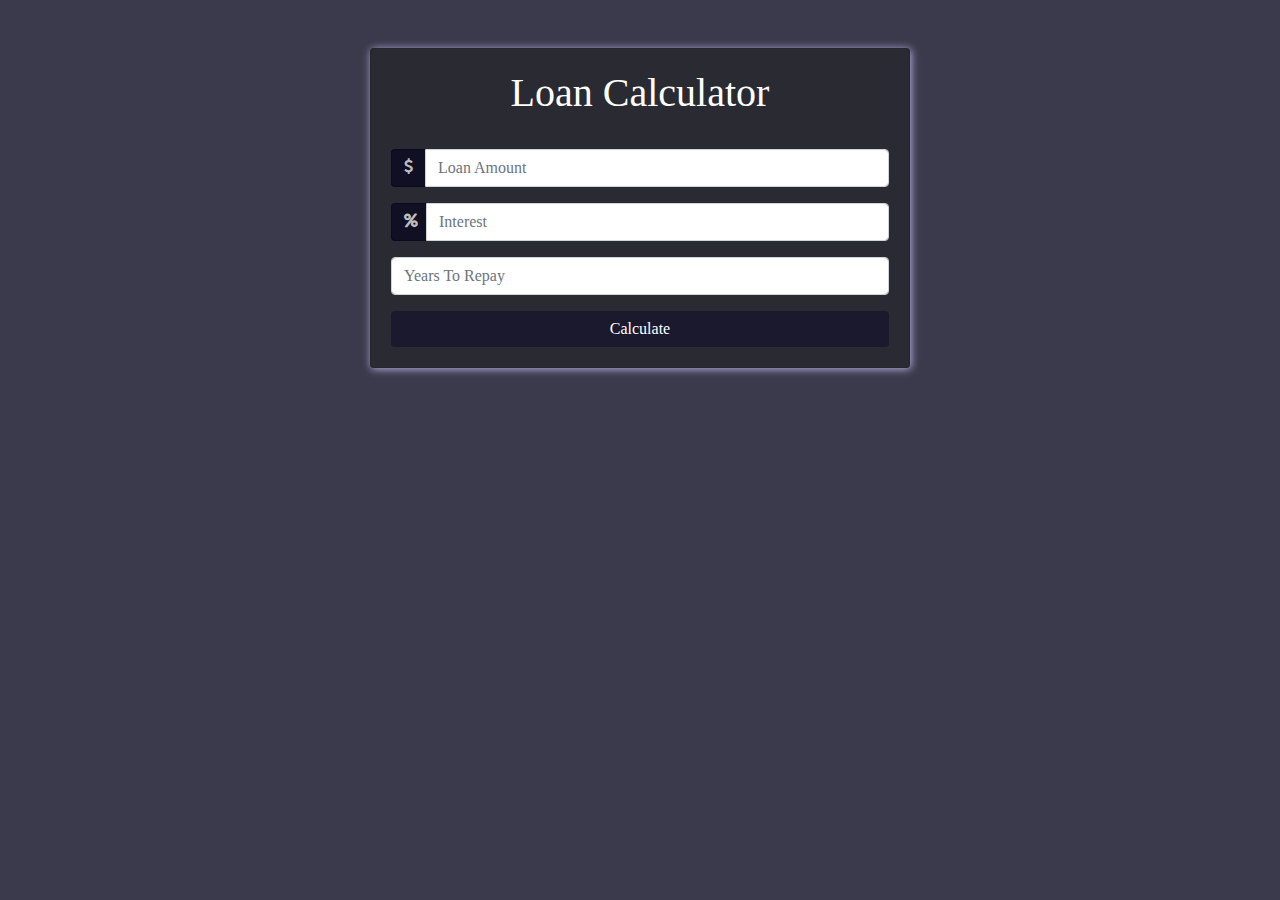
<file: Day-0-17-Feb-2020/index.html>
<!DOCTYPE html>
<html lang="en">
  <head>
    <meta charset="UTF-8" />
    <meta name="viewport" content="width=device-width, initial-scale=1.0" />
    <!-- Favicon -->
    <link rel="shortcut icon" href="./Img/favicon.png" type="image/x-icon">
    <!-- Bootstrap Link -->
    <link
      rel="stylesheet"
      href="https://stackpath.bootstrapcdn.com/bootstrap/4.4.1/css/bootstrap.min.css"
      integrity="sha384-Vkoo8x4CGsO3+Hhxv8T/Q5PaXtkKtu6ug5TOeNV6gBiFeWPGFN9MuhOf23Q9Ifjh"
      crossorigin="anonymous"
    />
    <!-- Font Awesome Link -->
    <link
      href="https://stackpath.bootstrapcdn.com/font-awesome/4.7.0/css/font-awesome.min.css"
      rel="stylesheet"
      integrity="sha384-wvfXpqpZZVQGK6TAh5PVlGOfQNHSoD2xbE+QkPxCAFlNEevoEH3Sl0sibVcOQVnN"
      crossorigin="anonymous"
    />
    <!-- My CSS Styles -->
    <link rel="stylesheet" href="style.css">
    <title>Loan Calculator</title>
  </head>
  <body>
    <div class="container">
      <div class="row">
        <div class="col-md-6 mx-auto">
          <div class="card card-body text-center mt-5">
            <h1 class="heading display-5">Loan Calculator</h1>
            <form id="calculator-form">
              <div class="form-group mt-4">
                <div class="input-group">
                  <div class="input-group-prepend">
                    <i class="fa fa-usd input-group-text  pt-2"></i>
                  </div>
                  <input type="number" id="amount" class="form-control" placeholder="Loan Amount">
                </div>
              </div>
              <div class="form-group">
                <div class="input-group">
                  <div class="input-group-prepend">
                    <i class="fa fa-percent input-group-text pt-2 pr-2"></i>
                  </div>
                  <input type="number" id="interest" class="form-control" placeholder="Interest">
                </div>
              </div>
              <div class="form-group">
                <div class="input-group">
                  <input type="number" id="years" class="form-control" placeholder="Years To Repay">
                </div>
              </div>
              <button type="submit" class="btn btn-dark btn-block calculate">Calculate</button>
            </form>
            <!-- Result Section -->
            <div id="results" class="pt-4 mt-4">
              <h4 class="mb-4">Results</h4>
              <div class="form-group">
                <div class="input-group">
                  <div class="input-group-prepend">
                    <span class="input-group-text result-input">Monthly Payment</span>
                  </div>
                  <input type="number" disabled class="form-control">
                </div>
              </div>
              <div class="form-group">
                <div class="input-group">
                  <div class="input-group-prepend">
                    <span class="input-group-text result-input">Total Payment</span>
                  </div>
                  <input type="number" disabled class="form-control">
                </div>
              </div>
              <div class="form-group">
                <div class="input-group">
                  <div class="input-group-prepend">
                    <span class="input-group-text result-input">Total Interest</span>
                  </div>
                  <input type="number" disabled class="form-control">
                </div>
              </div>
          </div>
        </div>
      </div>
    </div>
    <!-- Script File -->
    <script src="script.js"></script>
  </body>
</html>
</file>
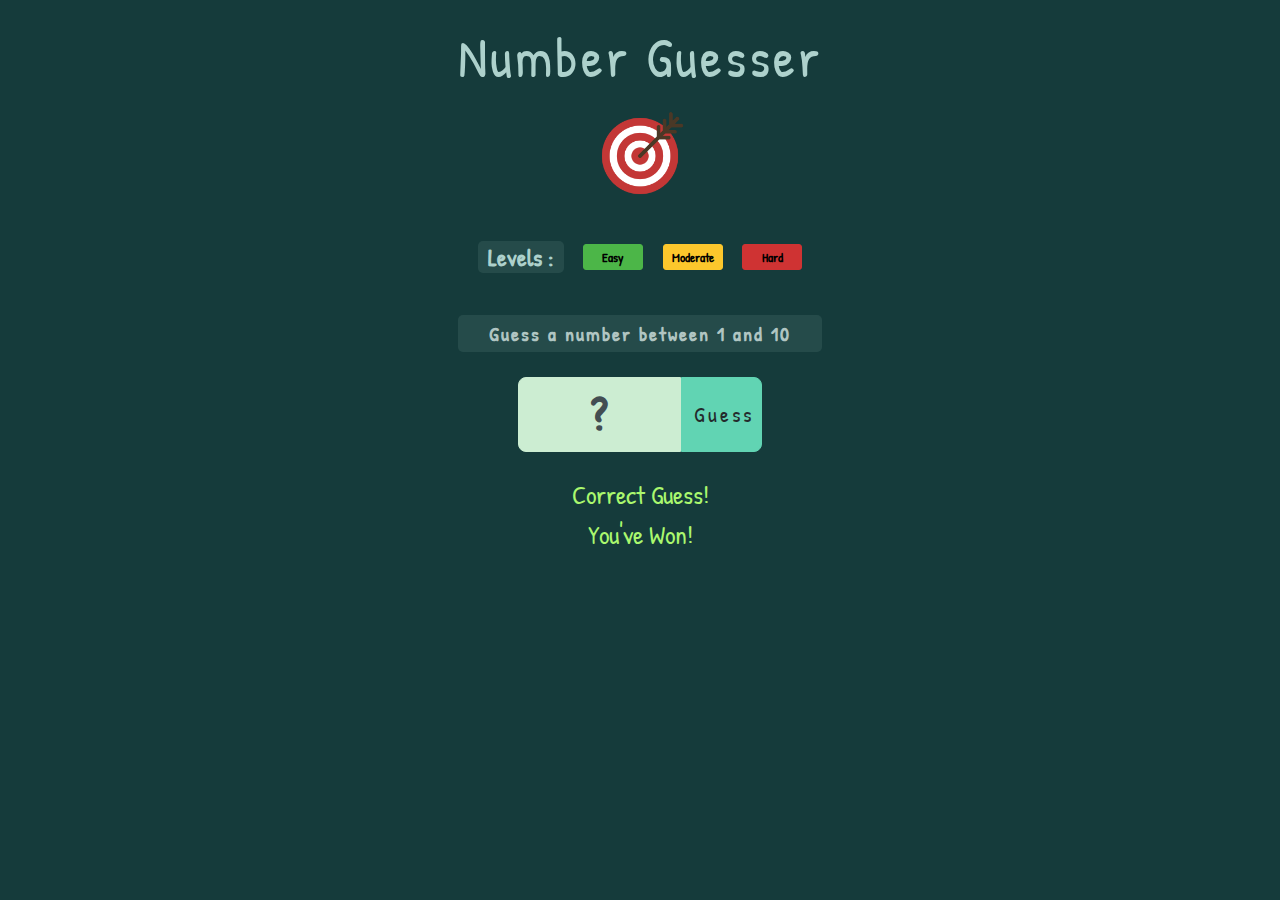
<file: Day-3-20-Feb-2020/index.html>
<!DOCTYPE html>
<html lang="en">
  <head>
    <meta charset="UTF-8" />
    <meta name="viewport" content="width=device-width, initial-scale=1.0" />
    <title>Number Guesser</title>
    <!-- Favicon -->
    <link rel="shortcut icon" href="./img/favicon.png" type="image/x-icon" />
    <!-- CSS Stylesheet -->
    <link rel="stylesheet" href="style.css" />
  </head>
  <body>
    <div class="container">
      <div class="heading-area">
        <h1 class="heading">Number Guesser</h1>
        <img class="heading-image" src="./img/favicon.png" />
        <div class="difficulty-levels">
          <h2 id="levels">Levels :</h2>
          <button class="easy">Easy</button>
          <button class="moderate">Moderate</button>
          <button class="hard">Hard</button>
        </div>
        <h4 class="heading">Guess a number between 1 and 10</h4>
      </div>
      <!-- Guess Area -->
      <div class="guess-area">
        <input type="number" id="guess-input" placeholder="?" />
        <button class="guess">Guess</button>
      </div>
      <!-- Result Area -->
      <div class="result-area">
        <div class="result-message">
          <small id="result-msg">Correct Guess!</small>
          <small id="guess-left">You've Won!</small>
        </div>
        <div class="result-display">
          <!-- <img src="./img/wrong.png" /> -->
        </div>
      </div>
    </div>
  </body>
</html>
</file>
<file: Day-0-17-Feb-2020/style.css>
#results {
  display: none;
  border-top: solid 2px #bdb5e4;
}

body {
  background-color: #0a091fcc;
  color: white;
  font-family: 'Fira Code';
}

.card {
  background-color: #27272ccc;
  box-shadow: 1px 1px 8px #bdb5e4;
}

.btn {
  background-color: #16152ccc;
  border: none;
}

.btn:hover {
  background-color: #0a091fcc;
  box-shadow: 1px 1px 4px #bdb5e4;
}

.input-group-prepend i {
  background-color: #0a091fcc;
  color: #bebdbd;
  border-color: #0a091fcc;
}

.result-input {
  border-right: 2px solid #0a091fcc;
}
</file>
<file: Day-3-20-Feb-2020/style.css>
@import url('https://fonts.googleapis.com/css?family=Patrick+Hand&display=swap');

* {
  box-sizing: border-box;
  font-family: 'Patrick Hand', cursive;
}

/* Colors-used: #1e4747, #61d4b3, #aaf86e, ccedd2 */

body {
  background-color: #153b3b;
  margin: 0;
}

.container {
  display: flex;
  flex-direction: column;
  justify-content: center;
  align-items: center;
}

.heading-area,
.result-area {
  text-align: center;
}

.guess-area {
  display: flex;
  justify-content: center;
  align-items: center;
  margin-bottom: 25px;
}

.heading-image {
  width: 120px;
}

/* Difficulty Levels */
.difficulty-levels {
  margin-bottom: 22px;
  display: flex;
  justify-content: space-evenly;
  align-items: center;
}

.difficulty-levels button {
  outline: none;
  cursor: pointer;
  border-radius: 3px;
  padding: 3px 5px;
  width: 60px;
  font-weight: 600;
}

/* Level-Colors: #4cb648, #fcc72c, #cf3333 */
button.easy {
  background-color: #4cb648;
  border: 1px solid #4cb648;
}

button.moderate {
  background-color: #fcc72c;
  border: 1px solid #fcc72c;
}

button.hard {
  background-color: #cf3333;
  border: 1px solid #cf3333;
}

/* Levels Hover */
button.easy:hover {
  box-shadow: -1px 2px 23px 2px #4cb648;
  transform: scale(1.05);
}

button.moderate:hover {
  box-shadow: -1px 2px 23px 2px #fcc72c;
  transform: scale(1.05);
}

button.hard:hover {
  box-shadow: -1px 2px 23px 2px #cf3333;
  transform: scale(1.05);
}

/* Levels Active */
.easy.active {
  box-shadow: -1px 2px 23px 2px #4cb648;
  transform: scale(1.08);
}

.moderate.active {
  box-shadow: -1px 2px 23px 2px #fcc72c;
  transform: scale(1.08);
}

.hard.active {
  box-shadow: -1px 2px 23px 2px #cf3333;
  transform: scale(1.08);
}

/* Headings */
h2#levels {
  color: #add1cc;
  background-color: rgba(173, 209, 204, 0.11);
  border-radius: 5px;
  padding: 0 10px;
}

h1.heading {
  font-size: 55px;
  font-weight: 400;
  color: #add1cc;
  margin-top: 20px;
  margin-bottom: 2px;
  letter-spacing: 3px;
}

h4.heading {
  background-color: rgba(173, 209, 204, 0.11);
  border-radius: 5px;
  padding: 5px;
  margin: 5px 0 25px 0;
  font-size: 20px;
  font-weight: 600;
  color: #b0c5c2;
  letter-spacing: 2px;
}

input[type='number']::-webkit-inner-spin-button {
  margin: 0;
  -webkit-appearance: none;
}

input[type='number'] {
  /* display: block; */
  width: 30%;
  height: 75px;
  font-family: 'Patrick Hand', cursive;
  font-size: 48px;
  font-weight: 900;
  color: #5a635b;
  text-align: center;
  background-color: #ccedd2;
  border: 1px solid #ccedd2;
  border-top-left-radius: 8px;
  border-bottom-left-radius: 8px;
}

input[type='number']:focus {
  outline: none;
  border-color: transparent;
  box-shadow: -1px 2px 20px 2px #ccedd2;
  color: transparent;
  text-shadow: 0px 0px 0px #434e52;
}

input[type='number']::placeholder {
  color: #434e52;
}

button.guess {
  outline: none;
  height: 75px;
  width: 15%;
  padding: 8px 0 8px 5px;
  font-size: 22px;
  letter-spacing: 3px;
  border: 1px solid #61d4b3;
  border-top-right-radius: 8px;
  border-bottom-right-radius: 8px;
  background-color: #61d4b3;
  color: #242a2c;
  cursor: pointer;
}

button.guess:hover {
  transform: scaleX(1.1);
  border-color: transparent;
  box-shadow: 8px 2px 23px 2px #61d4b3;
}

.result-message small {
  display: block;
  margin-bottom: 5px;
  font-size: 26px;
  color: #aaf86e;
}
</file>
